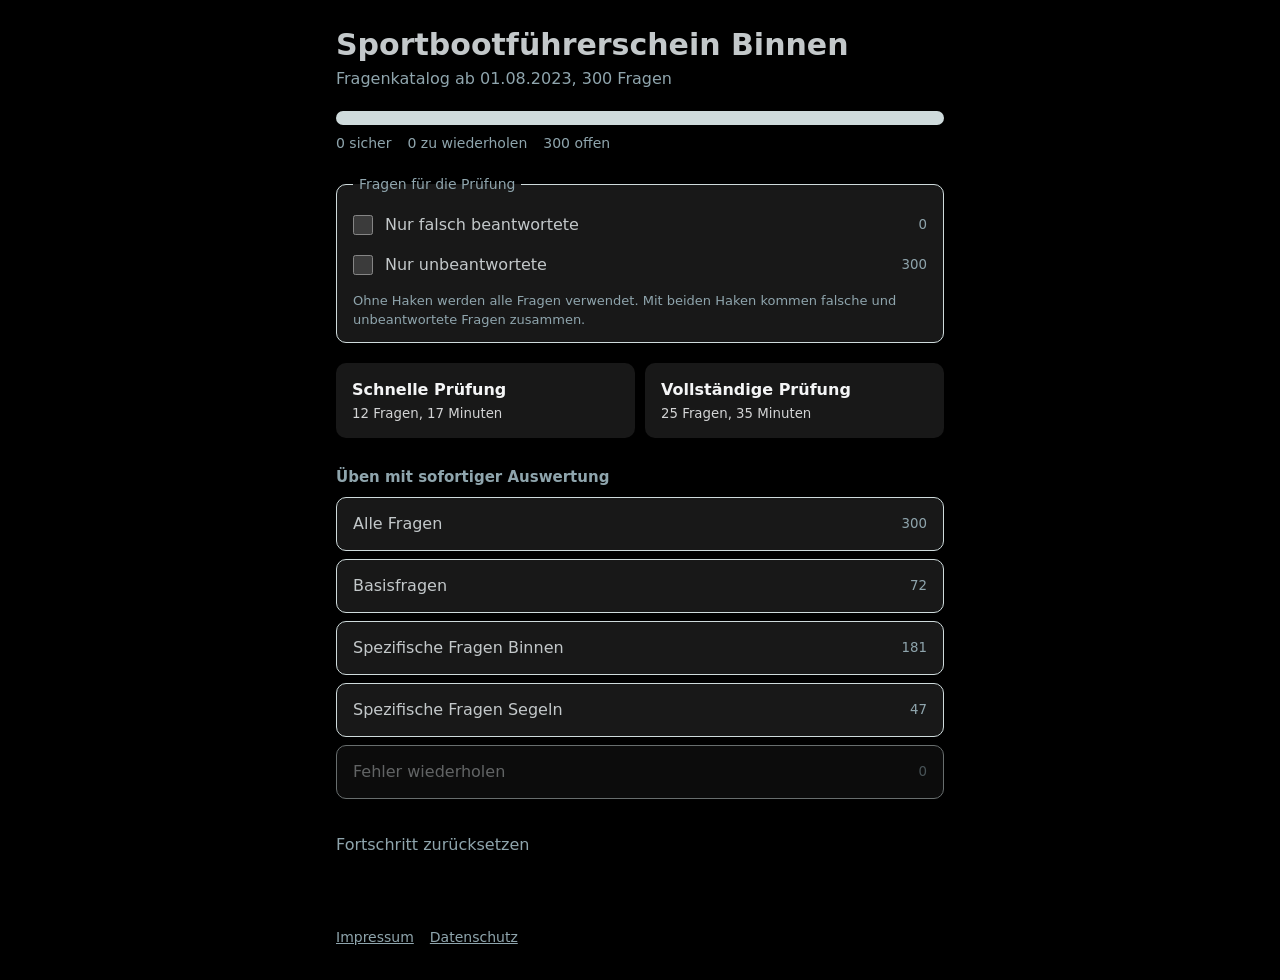
<file: index.html>
<!doctype html>
<html lang="de">

<head>
  <meta charset="utf-8">
  <meta name="viewport" content="width=device-width, initial-scale=1, viewport-fit=cover">
  <title>SBF Binnen Trainer</title>

  <!-- App-Installation (PWA) -->
  <link rel="manifest" href="manifest.webmanifest">
  <link rel="icon" href="icon-192.png">
  <link rel="apple-touch-icon" href="icon-192.png">
  <meta name="theme-color" content="#000000">
  <meta name="apple-mobile-web-app-capable" content="yes">

  <!-- Design -->
  <link rel="stylesheet" href="style.css">
</head>

<body>
  <main id="app"></main>

  <footer class="foot">
    <a href="impressum.html">Impressum</a>
    <a href="datenschutz.html">Datenschutz</a>
  </footer>

  <!-- Fragen (aus der PDF erzeugt) -->
  <script src="questions.js"></script>

  <script src="app.js"></script>
</body>

</html>
</file>
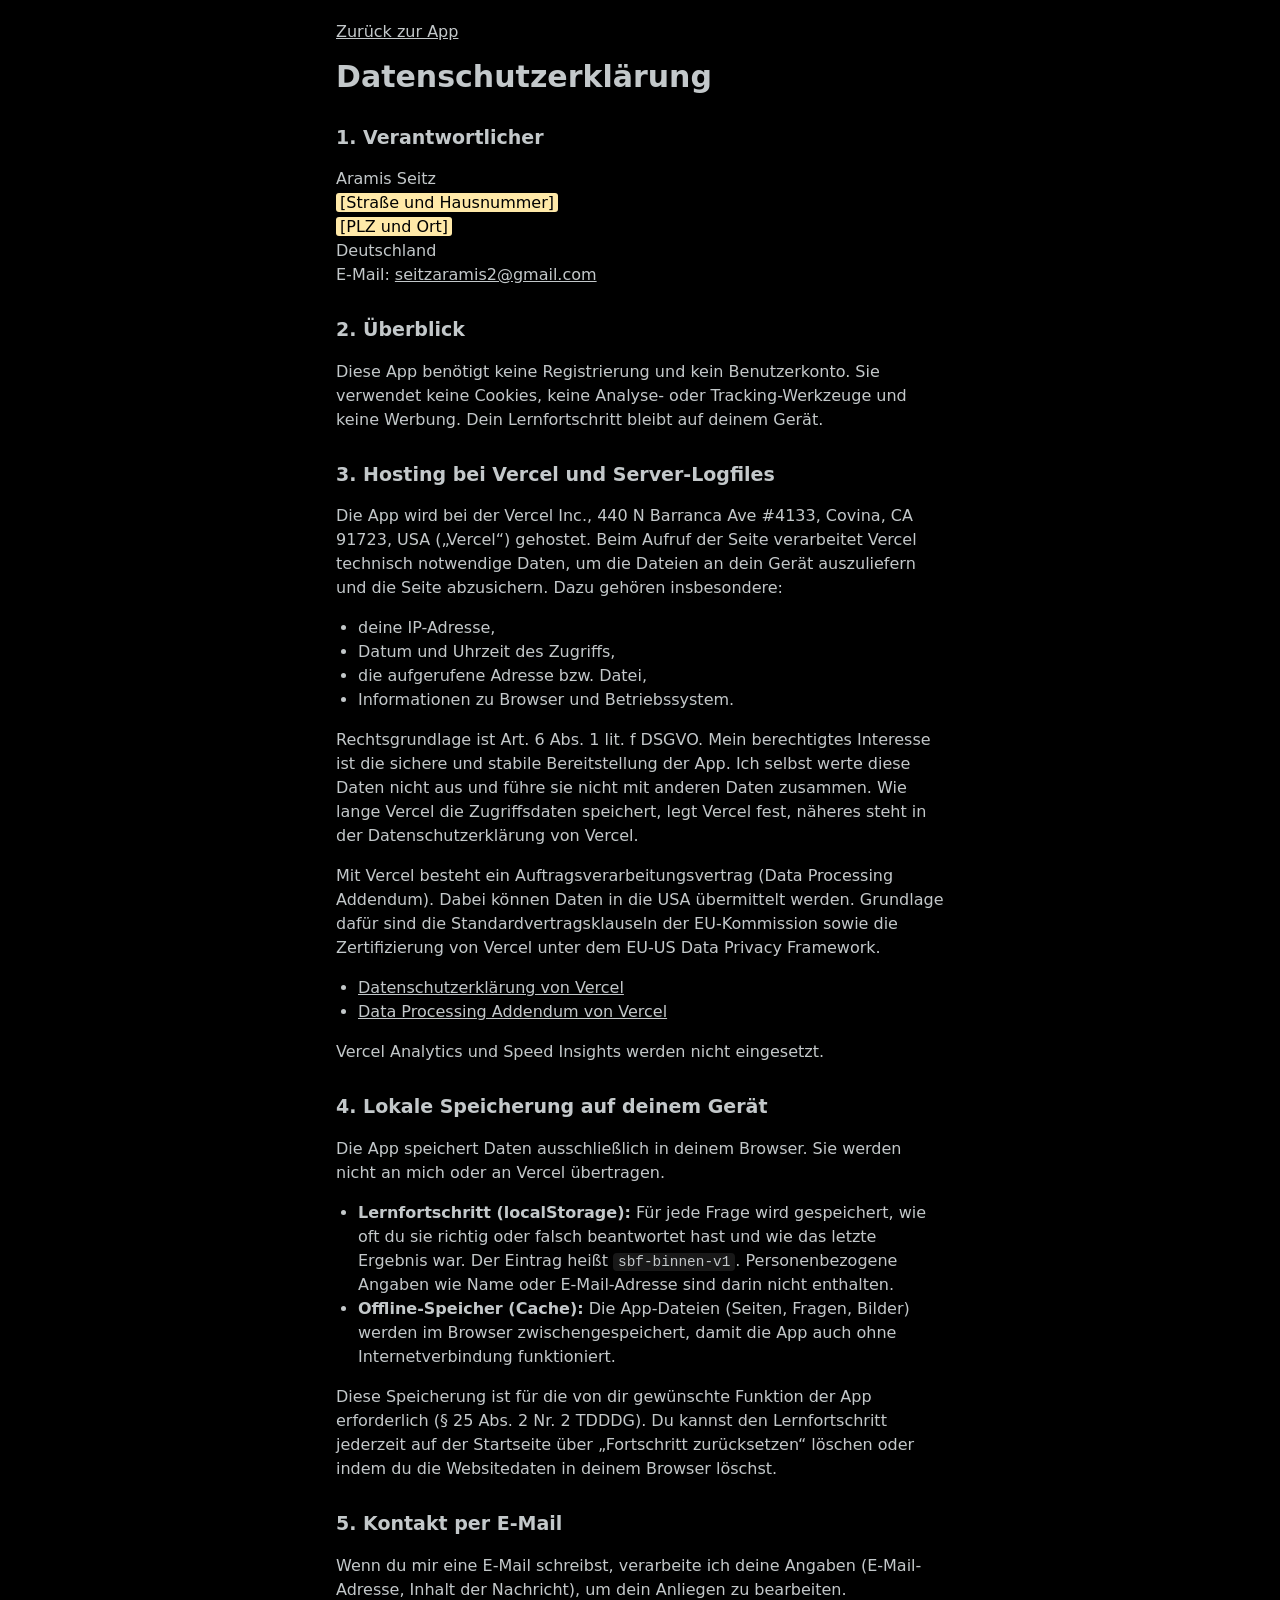
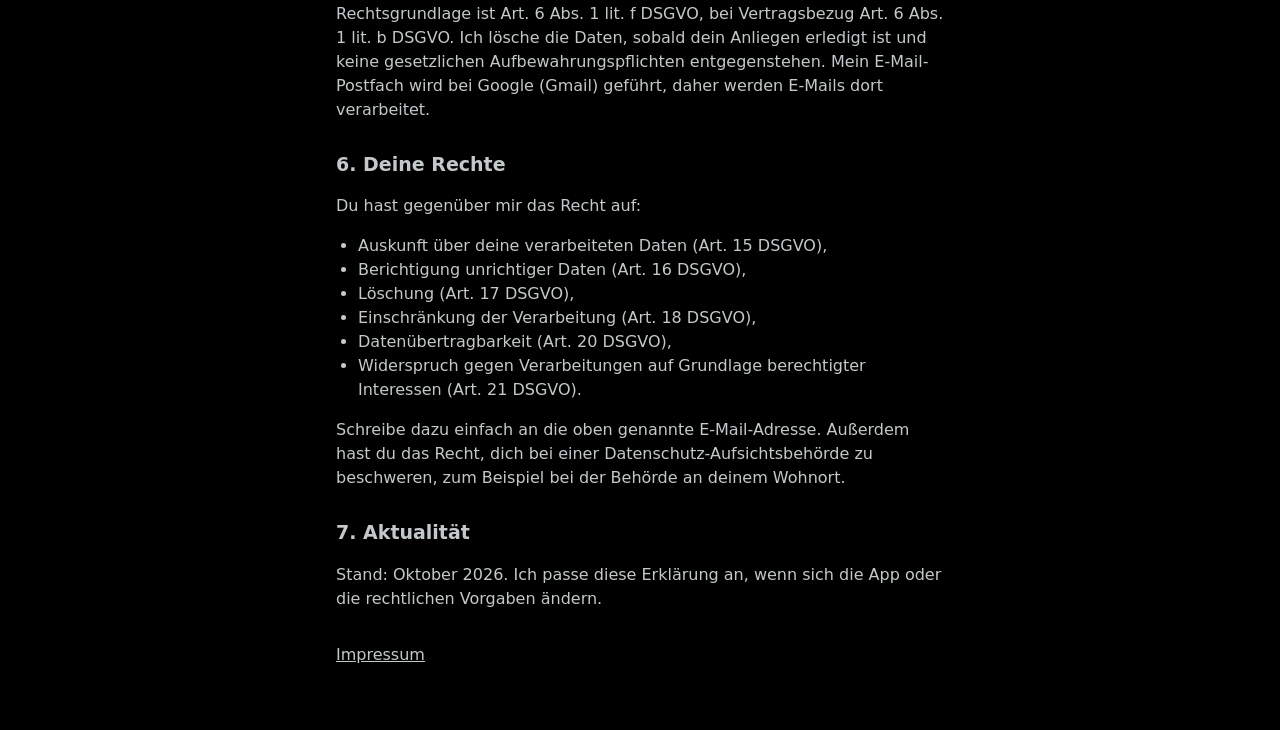
<file: datenschutz.html>
<!doctype html>
<html lang="de">

<head>
  <meta charset="utf-8">
  <meta name="viewport" content="width=device-width, initial-scale=1, viewport-fit=cover">
  <title>Datenschutzerklärung – SBF Binnen Trainer</title>
  <link rel="icon" href="icon-192.png">
  <meta name="theme-color" content="#1d5c73">
  <link rel="stylesheet" href="style.css">
</head>

<!--
  TODO vor dem Veröffentlichen:
  1. Die gelb markierten Platzhalter (class="todo") ersetzen, siehe auch impressum.html.
  2. Die Vercel-Anschrift in Abschnitt 3 kurz auf https://vercel.com/legal/privacy-policy gegenprüfen.
  3. Wenn du später Vercel Analytics / Speed Insights, Werbung, Schriftarten von Google
     oder andere externe Dienste einbaust, muss diese Erklärung angepasst werden.
-->

<body>
  <main class="legal">
    <a class="back" href="index.html">Zurück zur App</a>

    <h1>Datenschutzerklärung</h1>

    <h2>1. Verantwortlicher</h2>
    <p>
      Aramis Seitz<br>
      <span class="todo">[Straße und Hausnummer]</span><br>
      <span class="todo">[PLZ und Ort]</span><br>
      Deutschland<br>
      E-Mail: <a href="mailto:seitzaramis2@gmail.com">seitzaramis2@gmail.com</a>
    </p>

    <h2>2. Überblick</h2>
    <p>
      Diese App benötigt keine Registrierung und kein Benutzerkonto. Sie verwendet keine Cookies,
      keine Analyse- oder Tracking-Werkzeuge und keine Werbung. Dein Lernfortschritt bleibt auf deinem Gerät.
    </p>

    <h2>3. Hosting bei Vercel und Server-Logfiles</h2>
    <p>
      Die App wird bei der Vercel Inc., 440 N Barranca Ave #4133, Covina, CA 91723, USA
      („Vercel“) gehostet. Beim Aufruf der Seite verarbeitet Vercel technisch notwendige Daten,
      um die Dateien an dein Gerät auszuliefern und die Seite abzusichern. Dazu gehören
      insbesondere:
    </p>
    <ul>
      <li>deine IP-Adresse,</li>
      <li>Datum und Uhrzeit des Zugriffs,</li>
      <li>die aufgerufene Adresse bzw. Datei,</li>
      <li>Informationen zu Browser und Betriebssystem.</li>
    </ul>
    <p>
      Rechtsgrundlage ist Art. 6 Abs. 1 lit. f DSGVO. Mein berechtigtes Interesse ist die
      sichere und stabile Bereitstellung der App. Ich selbst werte diese Daten nicht aus und
      führe sie nicht mit anderen Daten zusammen. Wie lange Vercel die Zugriffsdaten speichert,
      legt Vercel fest, näheres steht in der Datenschutzerklärung von Vercel.
    </p>
    <p>
      Mit Vercel besteht ein Auftragsverarbeitungsvertrag (Data Processing Addendum).
      Dabei können Daten in die USA übermittelt werden. Grundlage dafür sind die
      Standardvertragsklauseln der EU-Kommission sowie die Zertifizierung von Vercel unter dem
      EU-US Data Privacy Framework.
    </p>
    <ul>
      <li><a href="https://vercel.com/legal/privacy-policy" rel="noopener">Datenschutzerklärung von Vercel</a></li>
      <li><a href="https://vercel.com/legal/dpa" rel="noopener">Data Processing Addendum von Vercel</a></li>
    </ul>
    <p>
      Vercel Analytics und Speed Insights werden nicht eingesetzt.
    </p>

    <h2>4. Lokale Speicherung auf deinem Gerät</h2>
    <p>
      Die App speichert Daten ausschließlich in deinem Browser. Sie werden nicht an mich oder
      an Vercel übertragen.
    </p>
    <ul>
      <li>
        <b>Lernfortschritt (localStorage):</b> Für jede Frage wird gespeichert, wie oft du sie
        richtig oder falsch beantwortet hast und wie das letzte Ergebnis war. Der Eintrag heißt
        <code>sbf-binnen-v1</code>. Personenbezogene Angaben wie Name oder E-Mail-Adresse
        sind darin nicht enthalten.
      </li>
      <li>
        <b>Offline-Speicher (Cache):</b> Die App-Dateien (Seiten, Fragen, Bilder) werden im
        Browser zwischengespeichert, damit die App auch ohne Internetverbindung funktioniert.
      </li>
    </ul>
    <p>
      Diese Speicherung ist für die von dir gewünschte Funktion der App erforderlich
      (§ 25 Abs. 2 Nr. 2 TDDDG). Du kannst den Lernfortschritt jederzeit auf der Startseite über
      „Fortschritt zurücksetzen“ löschen oder indem du die Websitedaten in deinem Browser löschst.
    </p>

    <h2>5. Kontakt per E-Mail</h2>
    <p>
      Wenn du mir eine E-Mail schreibst, verarbeite ich deine Angaben (E-Mail-Adresse, Inhalt
      der Nachricht), um dein Anliegen zu bearbeiten. Rechtsgrundlage ist Art. 6 Abs. 1 lit. f
      DSGVO, bei Vertragsbezug Art. 6 Abs. 1 lit. b DSGVO. Ich lösche die Daten, sobald dein
      Anliegen erledigt ist und keine gesetzlichen Aufbewahrungspflichten entgegenstehen. Mein
      E-Mail-Postfach wird bei Google (Gmail) geführt, daher werden E-Mails dort verarbeitet.
    </p>

    <h2>6. Deine Rechte</h2>
    <p>Du hast gegenüber mir das Recht auf:</p>
    <ul>
      <li>Auskunft über deine verarbeiteten Daten (Art. 15 DSGVO),</li>
      <li>Berichtigung unrichtiger Daten (Art. 16 DSGVO),</li>
      <li>Löschung (Art. 17 DSGVO),</li>
      <li>Einschränkung der Verarbeitung (Art. 18 DSGVO),</li>
      <li>Datenübertragbarkeit (Art. 20 DSGVO),</li>
      <li>Widerspruch gegen Verarbeitungen auf Grundlage berechtigter Interessen (Art. 21 DSGVO).</li>
    </ul>
    <p>
      Schreibe dazu einfach an die oben genannte E-Mail-Adresse. Außerdem hast du das Recht,
      dich bei einer Datenschutz-Aufsichtsbehörde zu beschweren, zum Beispiel bei der
      Behörde an deinem Wohnort.
    </p>

    <h2>7. Aktualität</h2>
    <p>
      Stand: Oktober 2026. Ich passe diese Erklärung an, wenn sich die App oder die rechtlichen
      Vorgaben ändern.
    </p>

    <p class="legal-nav">
      <a href="impressum.html">Impressum</a>
    </p>
  </main>
</body>

</html>
</file>
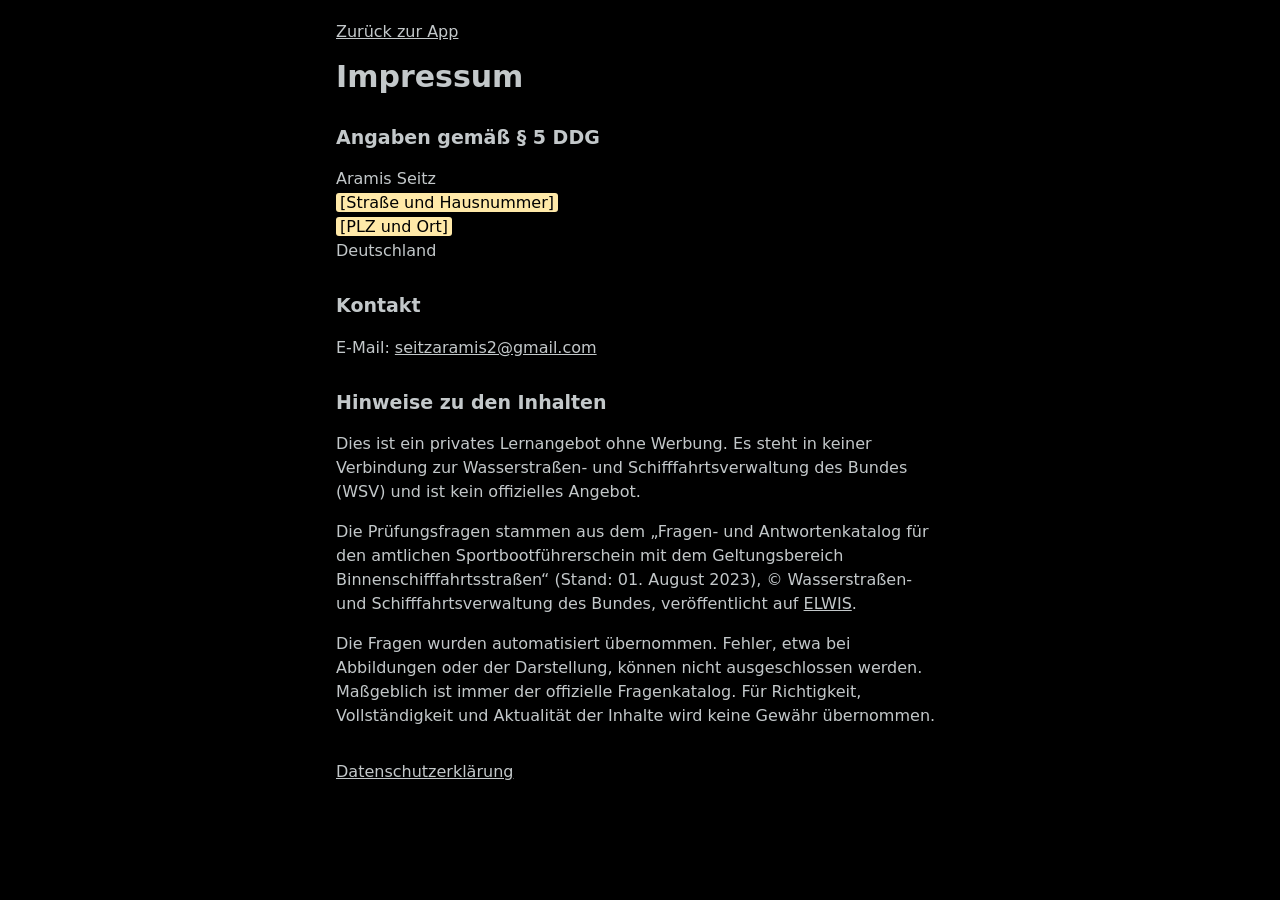
<file: impressum.html>
<!doctype html>
<html lang="de">

<head>
  <meta charset="utf-8">
  <meta name="viewport" content="width=device-width, initial-scale=1, viewport-fit=cover">
  <title>Impressum – SBF Binnen Trainer</title>
  <link rel="icon" href="icon-192.png">
  <meta name="theme-color" content="#000000">
  <link rel="stylesheet" href="style.css">
</head>

<!--
  TODO vor dem Veröffentlichen:
  Alle gelb markierten Platzhalter (class="todo") durch deine echten Angaben ersetzen,
  danach die Markierung (das <span class="todo">…</span>) entfernen.
  Die Anschrift muss ladungsfähig sein (Wohnadresse oder c/o-Adresse, kein reines Postfach).

  Optional: Neben der E-Mail verlangt das DDG eine weitere schnelle Kontaktmöglichkeit.
  Falls du eine anbieten willst (z. B. Telefon oder Kontaktformular), hier unter "Kontakt" ergänzen.
-->

<body>
  <main class="legal">
    <a class="back" href="index.html">Zurück zur App</a>

    <h1>Impressum</h1>

    <h2>Angaben gemäß § 5 DDG</h2>
    <p>
      Aramis Seitz<br>
      <span class="todo">[Straße und Hausnummer]</span><br>
      <span class="todo">[PLZ und Ort]</span><br>
      Deutschland
    </p>

    <h2>Kontakt</h2>
    <p>
      E-Mail: <a href="mailto:seitzaramis2@gmail.com">seitzaramis2@gmail.com</a>
    </p>

    <h2>Hinweise zu den Inhalten</h2>
    <p>
      Dies ist ein privates Lernangebot ohne Werbung. Es steht in keiner Verbindung zur
      Wasserstraßen- und Schifffahrtsverwaltung des Bundes (WSV) und ist kein offizielles Angebot.
    </p>
    <p>
      Die Prüfungsfragen stammen aus dem „Fragen- und Antwortenkatalog für den amtlichen
      Sportbootführerschein mit dem Geltungsbereich Binnenschifffahrtsstraßen“
      (Stand: 01. August 2023), © Wasserstraßen- und Schifffahrtsverwaltung des Bundes,
      veröffentlicht auf <a href="https://www.elwis.de" rel="noopener">ELWIS</a>.
    </p>
    <p>
      Die Fragen wurden automatisiert übernommen. Fehler, etwa bei Abbildungen oder der
      Darstellung, können nicht ausgeschlossen werden. Maßgeblich ist immer der offizielle
      Fragenkatalog. Für Richtigkeit, Vollständigkeit und Aktualität der Inhalte wird keine
      Gewähr übernommen.
    </p>

    <p class="legal-nav">
      <a href="datenschutz.html">Datenschutzerklärung</a>
    </p>
  </main>
</body>

</html>
</file>
<file: style.css>
/* ==========================================================
   SBF Binnen Trainer – Stylesheet
   Aufbau:
   1. Farben (hell / dunkel)
   2. Grundlagen
   3. Startseite
   4. Fragen-Ansicht
   5. Auswertung
   ========================================================== */


/* ---------- 1. Farben ----------
   Alle Farben stehen hier. Ändere nur diese Werte,
   dann passt sich die ganze App an.
   Die App ist immer dunkel, unabhängig von der Geräte-Einstellung. */
:root {
  color-scheme: dark;   /* dunkle Scrollbars, Dialoge und Formularelemente */

  --bg:     #000000;   /* Seitenhintergrund */
  --card:   #181818;   /* Karten, Antwort-Buttons */
  --ink:    #c3c8ca;   /* Haupttext */
  --mute:   #8fa5ad;   /* Nebentext */
  --line:   #cfdbdc;   /* Rahmen, Linien */
  --acc:    #181818;   /* Akzentfarbe (Buttons, Fortschritt) */
  --onacc:  #f4f5f6;   /* Text auf Akzentfarbe */
  --ok:     #46c27a;   /* richtig */
  --bad:    #ef6b61;   /* falsch */
  --okbg:   #12342a;   /* Hintergrund richtige Antwort */
  --badbg:  #3a1f1d;   /* Hintergrund falsche Antwort */
}


/* ---------- 2. Grundlagen ---------- */
* {
  box-sizing: border-box;
}

html,
body {
  margin: 0;
}

body {
  background: var(--bg);
  color: var(--ink);
  font: 16px/1.5 system-ui, -apple-system, "Segoe UI", Roboto, sans-serif;

  /* Abstand zu Notch und Statusleiste auf dem Handy */
  padding:
    env(safe-area-inset-top)
    env(safe-area-inset-right)
    env(safe-area-inset-bottom)
    env(safe-area-inset-left);
}

main {
  max-width: 640px;
  margin: 0 auto;
  padding: 20px 16px 48px;
}

/* Überschriften und Fragetext.
   Inter wird nur genutzt, wenn es auf dem Gerät installiert ist (es wird nichts nachgeladen),
   sonst greift die Systemschrift. */
h1,
.q,
.legal h2 {
  font-family: 'Inter', system-ui, -apple-system, "Segoe UI", Roboto, sans-serif;
  font-weight: 600;
}

h1 {
  font-size: 30px;
  line-height: 1.15;
  margin: 8px 0 4px;
}

h2 {
  font-size: 15px;
  font-weight: 600;
  color: var(--mute);
  margin: 28px 0 8px;
}

.sub {
  color: var(--mute);
  margin: 0 0 20px;
}

button {
  font: inherit;
  color: inherit;
  cursor: pointer;
}

/* Sichtbarer Rahmen bei Tastatur-Bedienung */
button:focus-visible,
a:focus-visible {
  outline: 3px solid var(--onacc);
  outline-offset: 2px;
}

/* Großer Haupt-Button (z. B. "Prüfung simulieren", "Weiter") */
.primary {
  width: 100%;
  background: var(--acc);
  color: var(--onacc);
  border: 0;
  border-radius: 10px;
  padding: 15px 16px;
  font-weight: 600;
  margin-top: 20px;
}

/* Unauffälliger Text-Button (z. B. "Beenden") */
.ghost {
  background: none;
  border: 0;
  color: var(--mute);
  padding: 6px 0;
}


/* ---------- 3. Startseite ---------- */

/* Fortschrittsbalken (grün = sicher, rot = zu wiederholen) */
.bar {
  display: flex;
  height: 14px;
  border-radius: 7px;
  overflow: hidden;
  background: var(--line);
}

.bar i {
  display: block;
}

.bar .g {
  background: var(--ok);
}

.bar .r {
  background: var(--bad);
}

.legend {
  display: flex;
  gap: 16px;
  flex-wrap: wrap;
  font-size: 14px;
  color: var(--mute);
  margin: 8px 0 0;
}

/* Zeilen-Buttons in der Kategorie-Liste */
.row {
  display: flex;
  justify-content: space-between;
  align-items: center;
  width: 100%;
  text-align: left;
  background: var(--card);
  border: 1px solid var(--line);
  border-radius: 10px;
  padding: 14px 16px;
  margin: 0 0 8px;
}

.row small {
  color: var(--mute);
}

.row:disabled {
  opacity: .5;
  cursor: default;
}

/* Fragenauswahl für die Prüfung (zwei Haken) */
.filter {
  margin: 20px 0 0;
  padding: 10px 16px 12px;
  background: var(--card);
  border: 1px solid var(--line);
  border-radius: 10px;
}

.filter legend {
  padding: 0 6px;
  font-size: 14px;
  color: var(--mute);
}

.filter label {
  display: flex;
  align-items: center;
  gap: 12px;
  padding: 8px 0;
  cursor: pointer;
}

.filter input {
  width: 20px;
  height: 20px;
  margin: 0;
  accent-color: var(--onacc);
}

.filter label span {
  flex: 1;
}

.filter small {
  color: var(--mute);
}

/* Kleiner Erklärungstext */
.hint {
  margin: 6px 0 0;
  font-size: 13px;
  color: var(--mute);
}

/* Die zwei Prüfungs-Buttons nebeneinander */
.exams {
  display: grid;
  grid-template-columns: 1fr 1fr;
  gap: 10px;
  margin-top: 20px;
}

.exams .primary {
  margin-top: 0;
  text-align: left;
  display: flex;
  flex-direction: column;
  gap: 2px;
}

.primary:disabled {
  opacity: .5;
  cursor: default;
}

.exams .primary small {
  font-weight: 400;
  opacity: .85;
}

/* Bereich mit "Fortschritt zurücksetzen" */
.reset {
  margin-top: 28px;
}


/* ---------- 4. Fragen-Ansicht ---------- */

/* Kopfzeile: "Frage 3 von 72" und "Beenden" */
.top {
  display: flex;
  justify-content: space-between;
  align-items: center;
  color: var(--mute);
  font-size: 14px;
  margin-bottom: 10px;
}

/* Countdown in der Prüfung */
.timer {
  font-weight: 600;
  font-variant-numeric: tabular-nums;   /* Ziffern gleich breit, kein Springen */
  color: var(--ink);
}

.timer.warn {
  color: var(--bad);                    /* letzte 2 Minuten */
}

/* Fortschrittslinie unter der Kopfzeile */
.prog {
  height: 4px;
  background: var(--line);
  border-radius: 2px;
  margin-bottom: 20px;
}

.prog i {
  display: block;
  height: 100%;
  background: var(--acc);
  border-radius: 2px;
}

/* Fragetext */
.q {
  font-size: 21px;
  line-height: 1.35;
  margin: 0 0 16px;
}

/* Abbildungen zur Frage */
.imgs {
  display: flex;
  gap: 12px;
  flex-wrap: wrap;
  margin: 0 0 16px;
}

.imgs img {
  background: #fff;
  border: 1px solid var(--line);
  border-radius: 6px;
  max-width: 100%;
  height: auto;
}

/* Antwort-Buttons */
.ans {
  display: flex;
  gap: 12px;
  width: 100%;
  text-align: left;
  background: var(--card);
  border: 2px solid var(--line);
  border-radius: 10px;
  padding: 12px 14px;
  margin: 0 0 10px;
}

/* Runder Buchstabe (A, B, C, D) */
.ans b {
  flex: none;
  width: 26px;
  height: 26px;
  display: grid;
  place-items: center;
  border: 2px solid var(--line);
  border-radius: 50%;
  font-size: 13px;
}

/* Richtige Antwort nach dem Antworten */
.ans.ok {
  border-color: var(--ok);
  background: var(--okbg);
}

.ans.ok b {
  background: var(--ok);
  border-color: var(--ok);
  color: #fff;
}

/* Falsch gewählte Antwort */
.ans.bad {
  border-color: var(--bad);
  background: var(--badbg);
}

.ans.bad b {
  background: var(--bad);
  border-color: var(--bad);
  color: #fff;
}

.ans.sel {
  border-color: var(--acc);
}


/* ---------- 5. Auswertung ---------- */

/* Große Ergebniszahl ("27 von 30 richtig") */
.big {
  font-size: 44px;
  font-weight: 700;
  margin: 4px 0;
}

.pass { color: var(--ok); }
.fail { color: var(--bad); }

/* Karte für eine falsch beantwortete Frage */
.rev {
  background: var(--card);
  border: 1px solid var(--line);
  border-radius: 10px;
  padding: 14px 16px;
  margin: 0 0 10px;
}

.rev p {
  margin: 4px 0;
}

.rev .c { color: var(--ok); }   /* richtige Antwort */

/* Rand nach Ergebnis: grün = richtig beantwortet, rot = falsch */
.rev.good  { border-left: 4px solid var(--ok); }
.rev.wrong { border-left: 4px solid var(--bad); }

.rev .imgs {
  margin: 8px 0;
}

/* Einklappbare Abschnitte in der Auswertung */
.review {
  margin-top: 28px;
}

.review summary {
  font-size: 15px;
  font-weight: 600;
  color: var(--mute);
  cursor: pointer;
  margin-bottom: 8px;
}
.rev .w { color: var(--bad); }  /* deine Antwort */


/* ---------- 6. Impressum, Datenschutz und Fußzeile ---------- */

/* Rechtliche Seiten (impressum.html, datenschutz.html) */
.legal h2 {
  font-size: 19px;
  color: var(--ink);
  margin: 28px 0 8px;
}

.legal p,
.legal li {
  max-width: 65ch;
}

.legal ul {
  padding-left: 22px;
}

.legal a,
.back {
  color: var(--ink);
  text-decoration: underline;
}

.legal code {
  background: var(--card);
  padding: 1px 5px;
  border-radius: 4px;
  font-size: .9em;
}

.back {
  display: inline-block;
  margin-bottom: 8px;
}

.legal-nav {
  margin-top: 32px;
}

/* Gelb markierte Platzhalter. Vor dem Veröffentlichen ersetzen und entfernen. */
.todo {
  background: #ffe9a8;
  color: #000;
  padding: 0 4px;
  border-radius: 3px;
}

/* Fußzeile mit Links zu Impressum und Datenschutz (index.html) */
.foot {
  max-width: 640px;
  margin: 0 auto;
  padding: 0 16px 32px;
  display: flex;
  gap: 16px;
  font-size: 14px;
}

.foot a {
  color: var(--mute);
}
</file>
